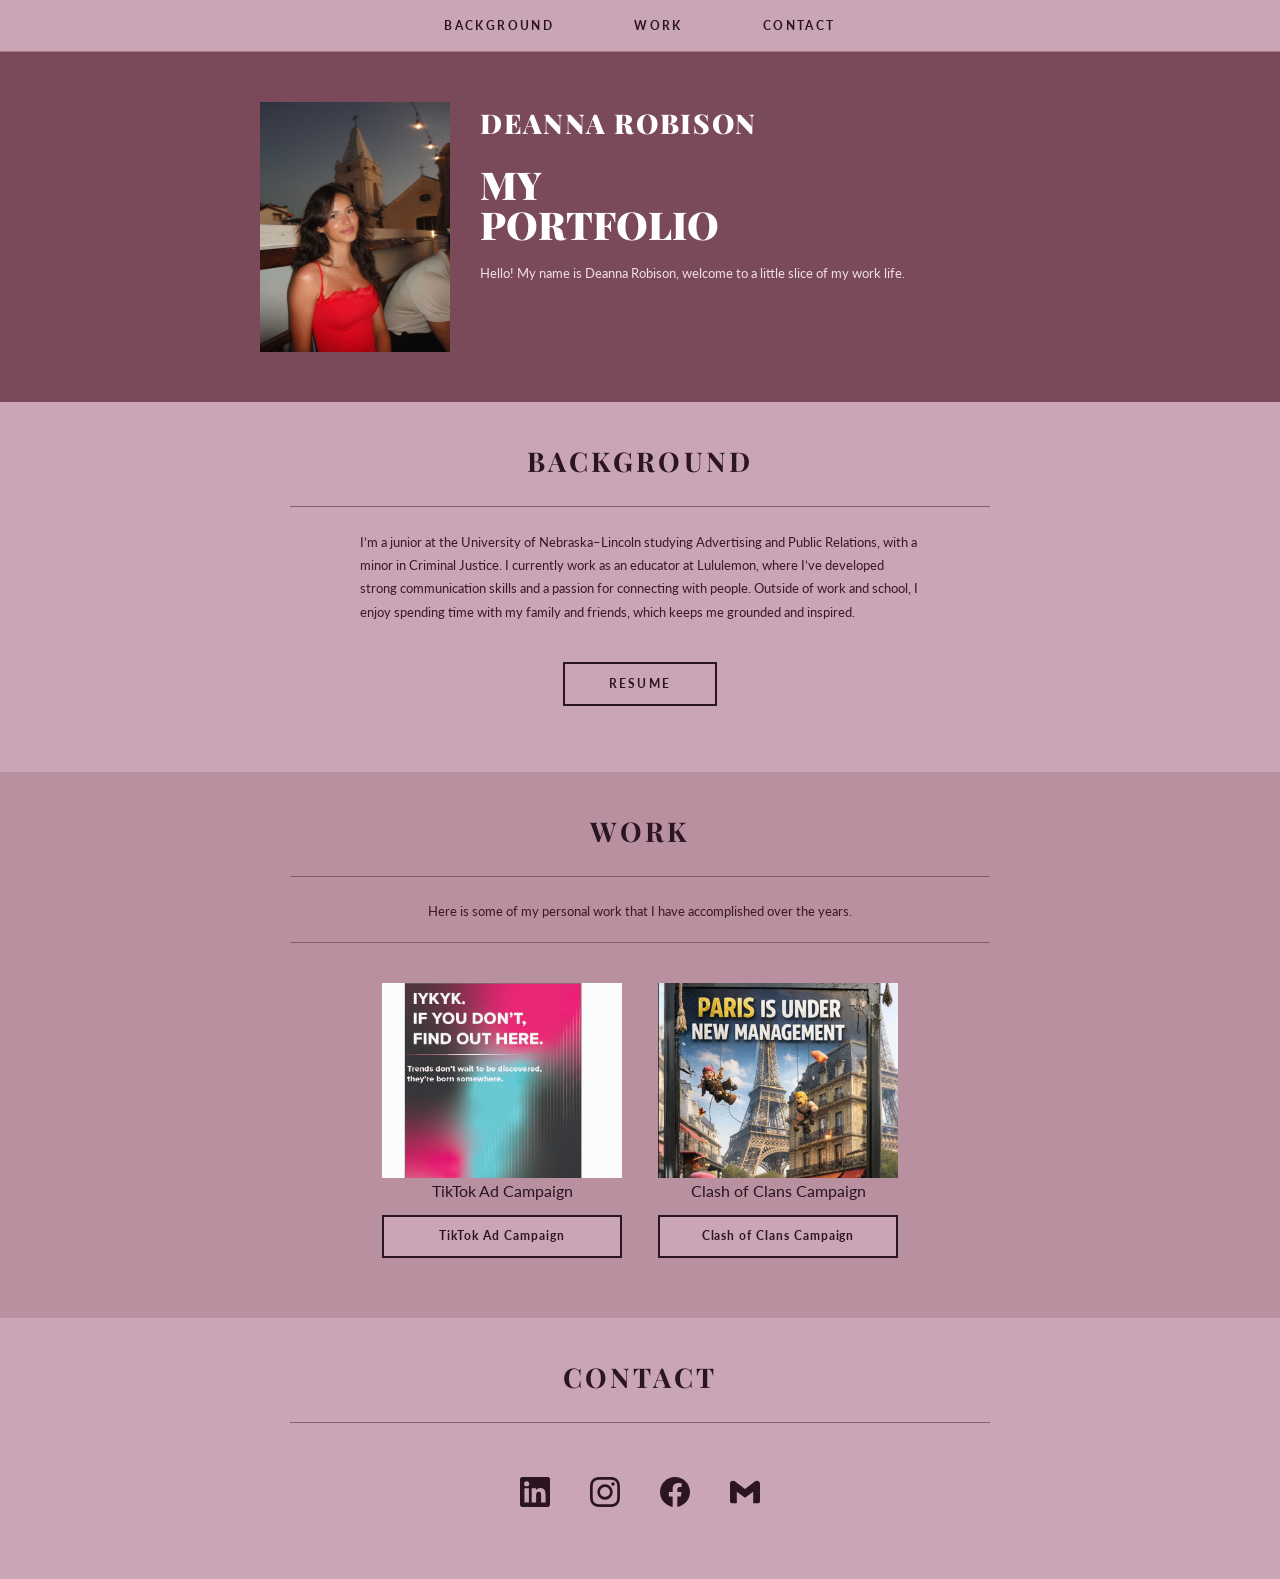
<file: index.html>
<!DOCTYPE html>
<html lang="en">
<head>
  <meta charset="UTF-8" />
  <meta name="viewport" content="width=device-width, initial-scale=1.0" />
  <title>Deanna Robison – Portfolio</title>
  <link rel="stylesheet" href="style.css" />
</head>
<body>

  <!-- NAV -->
  <nav class="nav">
    <a href="#background" class="nav-link">BACKGROUND</a>
    <a href="#work" class="nav-link">WORK</a>
    <a href="#contact" class="nav-link">CONTACT</a>
  </nav>

  <!-- HERO -->
  <section class="hero" id="home">
    <div class="hero-inner">
      <div class="hero-photo">
        <img src="images/deanna-photo.jpg" alt="Deanna Robison – headshot photo of a young woman in a red top outdoors" />
      </div>
      <div class="hero-text">
        <h1 class="hero-name">DEANNA ROBISON</h1>
        <h2 class="hero-title">MY<br>PORTFOLIO</h2>
        <p class="hero-desc">Hello! My name is Deanna Robison, welcome to a little slice of my work life.</p>
      </div>
    </div>
  </section>

  <!-- BACKGROUND -->
  <section class="background-section" id="background">
    <h2 class="section-heading">BACKGROUND</h2>
    <div class="section-divider"></div>
    <p class="background-text">
      I’m a junior at the University of Nebraska–Lincoln studying Advertising and Public Relations, with a minor in Criminal Justice. I currently work as an educator at Lululemon, where I’ve developed strong communication skills and a passion for connecting with people. Outside of work and school, I enjoy spending time with my family and friends, which keeps me grounded and inspired. 
    </p>
    <div class="resume-btn-wrap">
      <a href="Resume.html" class="btn-outline">RESUME</a>
    </div>
  </section>

  <!-- WORK -->
  <section class="work-section" id="work">
    <h2 class="section-heading">WORK</h2>
    <div class="section-divider"></div>
    <p class="work-intro">Here is some of my personal work that I have accomplished over the years.</p>
    <div class="section-divider"></div>

    <div class="work-grid">
      <!-- TikTok Card -->
      <div class="work-card">
        <div class="work-card-img">
          <img src="images/tiktok-ad.jpg" alt="TikTok ad campaign mockup: bold pink and teal design reading IYKYK. IF YOU DON'T, FIND OUT HERE. with TikTok logo" />
        </div>
        <p class="work-card-label">TikTok Ad Campaign</p>
        <a href="tiktok.html" class="btn-card">TikTok Ad Campaign</a>
      </div>

      <!-- Clash of Clans Card -->
      <div class="work-card">
        <div class="work-card-img">
          <img src="images/clash-ad.jpg" alt="Clash of Clans campaign mockup: Paris Is Under New Management billboard advertisement featuring game characters in front of the Eiffel Tower" />
        </div>
        <p class="work-card-label">Clash of Clans Campaign</p>
        <a href="clash.html" class="btn-card">Clash of Clans Campaign</a>
      </div>
    </div>
  </section>

  <!-- CONTACT -->
  <section class="contact-section" id="contact">
    <h2 class="section-heading">CONTACT</h2>
    <div class="section-divider"></div>
    <div class="social-links">
      <a href="https://www.linkedin.com/in/deanna-robison-2467712a8/" target="_blank" rel="noopener" class="social-icon" aria-label="LinkedIn">
        <svg xmlns="http://www.w3.org/2000/svg" viewBox="0 0 24 24" fill="currentColor"><path d="M20.447 20.452h-3.554v-5.569c0-1.328-.027-3.037-1.852-3.037-1.853 0-2.136 1.445-2.136 2.939v5.667H9.351V9h3.414v1.561h.046c.477-.9 1.637-1.85 3.37-1.85 3.601 0 4.267 2.37 4.267 5.455v6.286zM5.337 7.433a2.062 2.062 0 0 1-2.063-2.065 2.064 2.064 0 1 1 2.063 2.065zm1.782 13.019H3.555V9h3.564v11.452zM22.225 0H1.771C.792 0 0 .774 0 1.729v20.542C0 23.227.792 24 1.771 24h20.451C23.2 24 24 23.227 24 22.271V1.729C24 .774 23.2 0 22.222 0h.003z"/></svg>
      </a>
      <a href="https://www.instagram.com/deannarobisonn/" target="_blank" rel="noopener" class="social-icon" aria-label="Instagram">
        <svg xmlns="http://www.w3.org/2000/svg" viewBox="0 0 24 24" fill="currentColor"><path d="M12 2.163c3.204 0 3.584.012 4.85.07 3.252.148 4.771 1.691 4.919 4.919.058 1.265.069 1.645.069 4.849 0 3.205-.012 3.584-.069 4.849-.149 3.225-1.664 4.771-4.919 4.919-1.266.058-1.644.07-4.85.07-3.204 0-3.584-.012-4.849-.07-3.26-.149-4.771-1.699-4.919-4.92-.058-1.265-.07-1.644-.07-4.849 0-3.204.013-3.583.07-4.849.149-3.227 1.664-4.771 4.919-4.919 1.266-.057 1.645-.069 4.849-.069zM12 0C8.741 0 8.333.014 7.053.072 2.695.272.273 2.69.073 7.052.014 8.333 0 8.741 0 12c0 3.259.014 3.668.072 4.948.2 4.358 2.618 6.78 6.98 6.98C8.333 23.986 8.741 24 12 24c3.259 0 3.668-.014 4.948-.072 4.354-.2 6.782-2.618 6.979-6.98.059-1.28.073-1.689.073-4.948 0-3.259-.014-3.667-.072-4.947-.196-4.354-2.617-6.78-6.979-6.98C15.668.014 15.259 0 12 0zm0 5.838a6.162 6.162 0 1 0 0 12.324 6.162 6.162 0 0 0 0-12.324zM12 16a4 4 0 1 1 0-8 4 4 0 0 1 0 8zm6.406-11.845a1.44 1.44 0 1 0 0 2.881 1.44 1.44 0 0 0 0-2.881z"/></svg>
      </a>
      <a href="https://www.facebook.com/bob.adele.10" target="_blank" rel="noopener" class="social-icon" aria-label="Facebook">
        <svg xmlns="http://www.w3.org/2000/svg" viewBox="0 0 24 24" fill="currentColor"><path d="M24 12.073c0-6.627-5.373-12-12-12s-12 5.373-12 12c0 5.99 4.388 10.954 10.125 11.854v-8.385H7.078v-3.47h3.047V9.43c0-3.007 1.792-4.669 4.533-4.669 1.312 0 2.686.235 2.686.235v2.953H15.83c-1.491 0-1.956.925-1.956 1.874v2.25h3.328l-.532 3.47h-2.796v8.385C19.612 23.027 24 18.062 24 12.073z"/></svg>
      </a>
      <a href="mailto:robisondeanna0@gmail.com" class="social-icon" aria-label="Email">
         <svg xmlns="http://www.w3.org/2000/svg" viewBox="0 0 24 24" fill="currentColor"><path d="M24 5.457v13.909c0 .904-.732 1.636-1.636 1.636h-3.819V11.73L12 16.64l-6.545-4.91v9.273H1.636A1.636 1.636 0 0 1 0 19.366V5.457c0-2.023 2.309-3.178 3.927-1.964L5.455 4.64 12 9.548l6.545-4.91 1.528-1.145C21.69 2.28 24 3.434 24 5.457z"/></svg>
      </a>
    </div>
  </section>

</body>
</html>
</file>
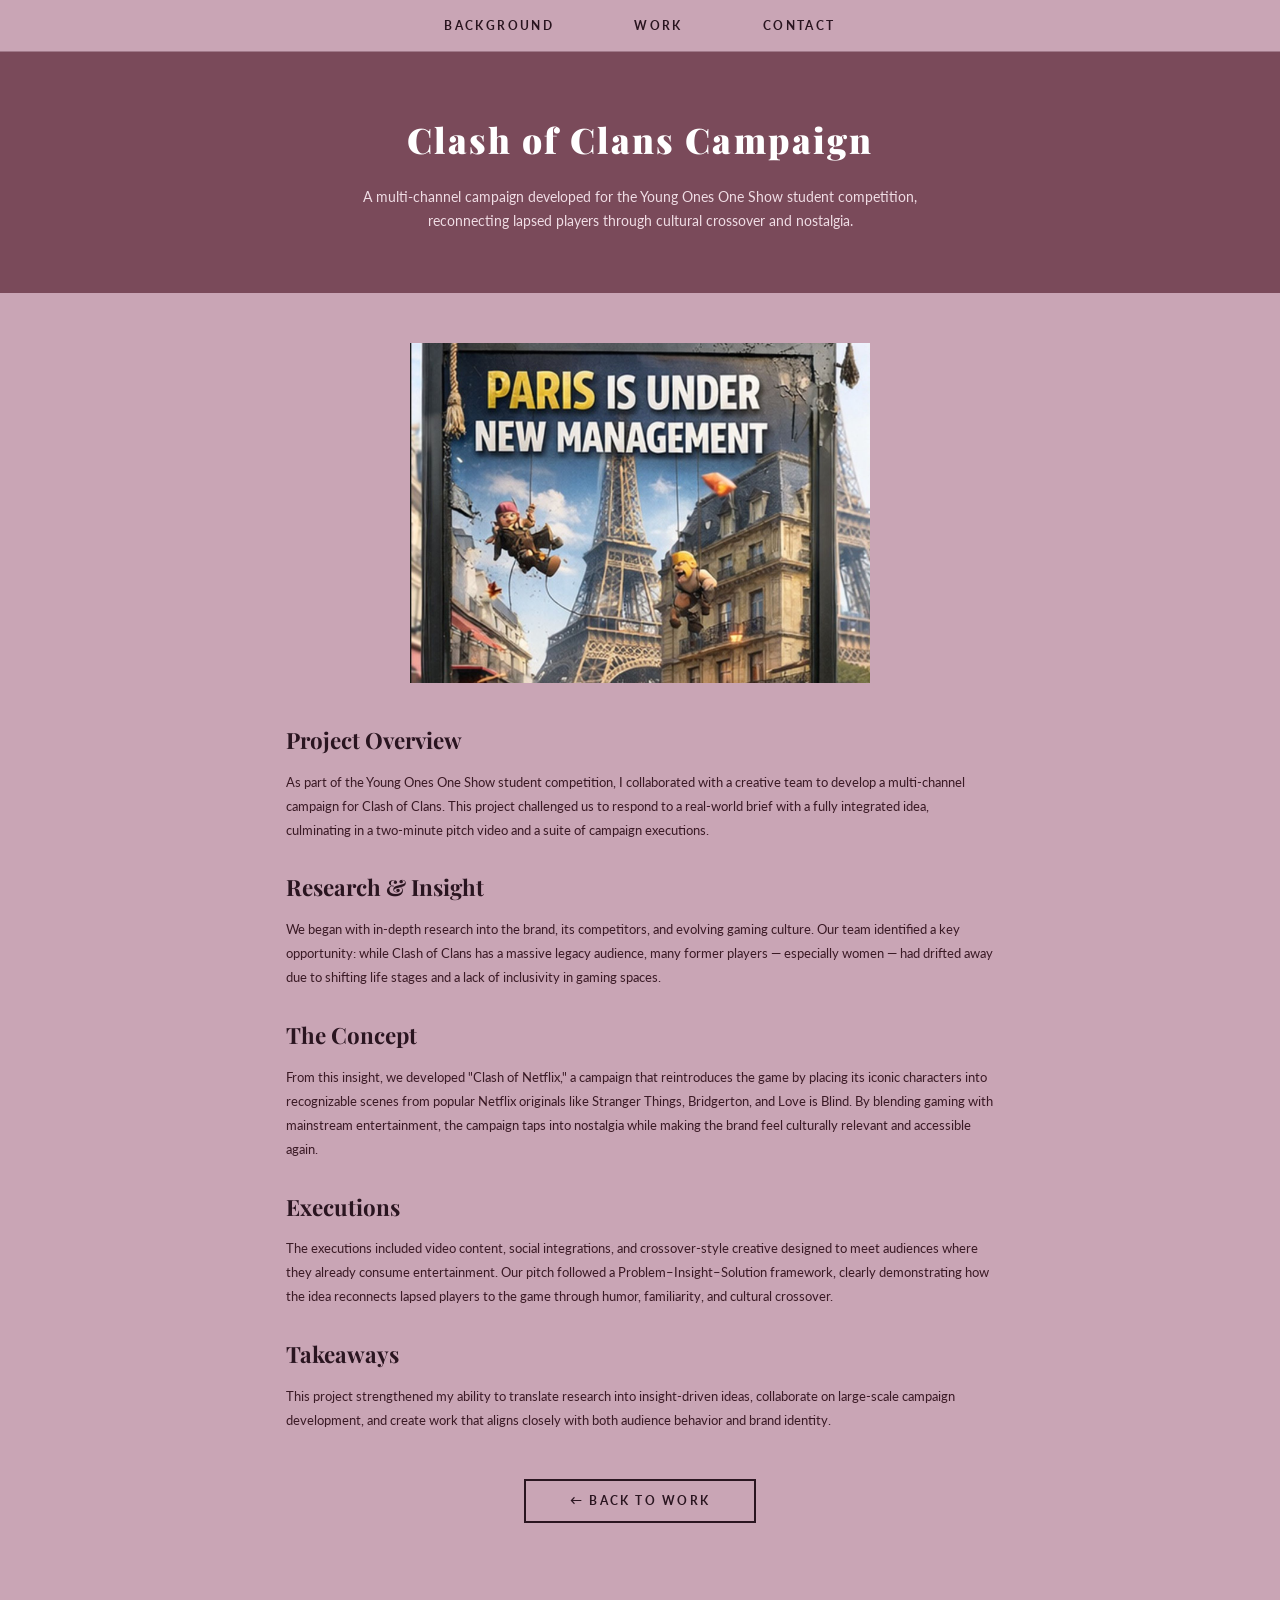
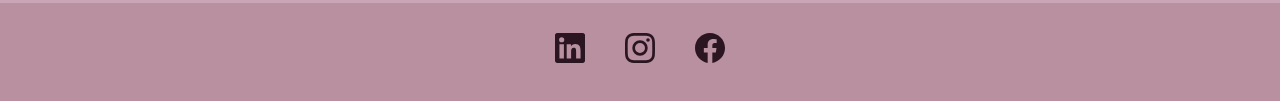
<file: clash.html>
<!DOCTYPE html>
<html lang="en">
<head>
  <meta charset="UTF-8" />
  <meta name="viewport" content="width=device-width, initial-scale=1.0" />
  <title>Clash of Clans Campaign – Deanna Robison</title>
  <link rel="stylesheet" href="style.css" />
</head>
<body class="campaign-page">

  <!-- NAV -->
  <nav class="nav">
    <a href="index.html#background" class="nav-link">BACKGROUND</a>
    <a href="index.html#work" class="nav-link">WORK</a>
    <a href="index.html#contact" class="nav-link">CONTACT</a>
  </nav>

  <!-- CAMPAIGN HERO -->
  <div class="campaign-hero">
    <h1>Clash of Clans Campaign</h1>
    <p>A multi-channel campaign developed for the Young Ones One Show student competition, reconnecting lapsed players through cultural crossover and nostalgia.</p>
  </div>

  <!-- CAMPAIGN BODY -->
  <div class="campaign-body">

    <div class="campaign-image-wrap">
      <img
        src="images/clash-ad.jpg"
        alt="Clash of Clans campaign billboard mockup at a Paris bus shelter. Headline: PARIS IS UNDER NEW MANAGEMENT. Features Clash of Clans game characters including giants and archers in front of the Eiffel Tower. Subhead: You don't have to fit in to take over. Play Clash of Clans."
      />
    </div>

    <h2>Project Overview</h2>
    <p>
      As part of the Young Ones One Show student competition, I collaborated with a creative team to develop a multi-channel campaign for Clash of Clans. This project challenged us to respond to a real-world brief with a fully integrated idea, culminating in a two-minute pitch video and a suite of campaign executions.
    </p>

    <h2>Research & Insight</h2>
    <p>
      We began with in-depth research into the brand, its competitors, and evolving gaming culture. Our team identified a key opportunity: while Clash of Clans has a massive legacy audience, many former players — especially women — had drifted away due to shifting life stages and a lack of inclusivity in gaming spaces.
    </p>

    <h2>The Concept</h2>
    <p>
      From this insight, we developed "Clash of Netflix," a campaign that reintroduces the game by placing its iconic characters into recognizable scenes from popular Netflix originals like Stranger Things, Bridgerton, and Love is Blind. By blending gaming with mainstream entertainment, the campaign taps into nostalgia while making the brand feel culturally relevant and accessible again.
    </p>

    <h2>Executions</h2>
    <p>
      The executions included video content, social integrations, and crossover-style creative designed to meet audiences where they already consume entertainment. Our pitch followed a Problem–Insight–Solution framework, clearly demonstrating how the idea reconnects lapsed players to the game through humor, familiarity, and cultural crossover.
    </p>

    <h2>Takeaways</h2>
    <p>
      This project strengthened my ability to translate research into insight-driven ideas, collaborate on large-scale campaign development, and create work that aligns closely with both audience behavior and brand identity.
    </p>

    <div class="back-btn-wrap">
      <a href="index.html#work" class="btn-outline">← BACK TO WORK</a>
    </div>

  </div>

  <!-- SOCIAL FOOTER -->
  <div class="campaign-social">
    <a href="https://www.linkedin.com/in/deanna-robison-2467712a8/" target="_blank" rel="noopener" class="social-icon" aria-label="LinkedIn">
      <svg xmlns="http://www.w3.org/2000/svg" viewBox="0 0 24 24" fill="currentColor"><path d="M20.447 20.452h-3.554v-5.569c0-1.328-.027-3.037-1.852-3.037-1.853 0-2.136 1.445-2.136 2.939v5.667H9.351V9h3.414v1.561h.046c.477-.9 1.637-1.85 3.37-1.85 3.601 0 4.267 2.37 4.267 5.455v6.286zM5.337 7.433a2.062 2.062 0 0 1-2.063-2.065 2.064 2.064 0 1 1 2.063 2.065zm1.782 13.019H3.555V9h3.564v11.452zM22.225 0H1.771C.792 0 0 .774 0 1.729v20.542C0 23.227.792 24 1.771 24h20.451C23.2 24 24 23.227 24 22.271V1.729C24 .774 23.2 0 22.222 0h.003z"/></svg>
    </a>
    <a href="https://www.instagram.com/deannarobisonn/" target="_blank" rel="noopener" class="social-icon" aria-label="Instagram">
      <svg xmlns="http://www.w3.org/2000/svg" viewBox="0 0 24 24" fill="currentColor"><path d="M12 2.163c3.204 0 3.584.012 4.85.07 3.252.148 4.771 1.691 4.919 4.919.058 1.265.069 1.645.069 4.849 0 3.205-.012 3.584-.069 4.849-.149 3.225-1.664 4.771-4.919 4.919-1.266.058-1.644.07-4.85.07-3.204 0-3.584-.012-4.849-.07-3.26-.149-4.771-1.699-4.919-4.92-.058-1.265-.07-1.644-.07-4.849 0-3.204.013-3.583.07-4.849.149-3.227 1.664-4.771 4.919-4.919 1.266-.057 1.645-.069 4.849-.069zM12 0C8.741 0 8.333.014 7.053.072 2.695.272.273 2.69.073 7.052.014 8.333 0 8.741 0 12c0 3.259.014 3.668.072 4.948.2 4.358 2.618 6.78 6.98 6.98C8.333 23.986 8.741 24 12 24c3.259 0 3.668-.014 4.948-.072 4.354-.2 6.782-2.618 6.979-6.98.059-1.28.073-1.689.073-4.948 0-3.259-.014-3.667-.072-4.947-.196-4.354-2.617-6.78-6.979-6.98C15.668.014 15.259 0 12 0zm0 5.838a6.162 6.162 0 1 0 0 12.324 6.162 6.162 0 0 0 0-12.324zM12 16a4 4 0 1 1 0-8 4 4 0 0 1 0 8zm6.406-11.845a1.44 1.44 0 1 0 0 2.881 1.44 1.44 0 0 0 0-2.881z"/></svg>
    </a>
    <a href="https://www.facebook.com/bob.adele.10" target="_blank" rel="noopener" class="social-icon" aria-label="Facebook">
      <svg xmlns="http://www.w3.org/2000/svg" viewBox="0 0 24 24" fill="currentColor"><path d="M24 12.073c0-6.627-5.373-12-12-12s-12 5.373-12 12c0 5.99 4.388 10.954 10.125 11.854v-8.385H7.078v-3.47h3.047V9.43c0-3.007 1.792-4.669 4.533-4.669 1.312 0 2.686.235 2.686.235v2.953H15.83c-1.491 0-1.956.925-1.956 1.874v2.25h3.328l-.532 3.47h-2.796v8.385C19.612 23.027 24 18.062 24 12.073z"/></svg>
    </a>
  </div>

</body>
</html>
</file>
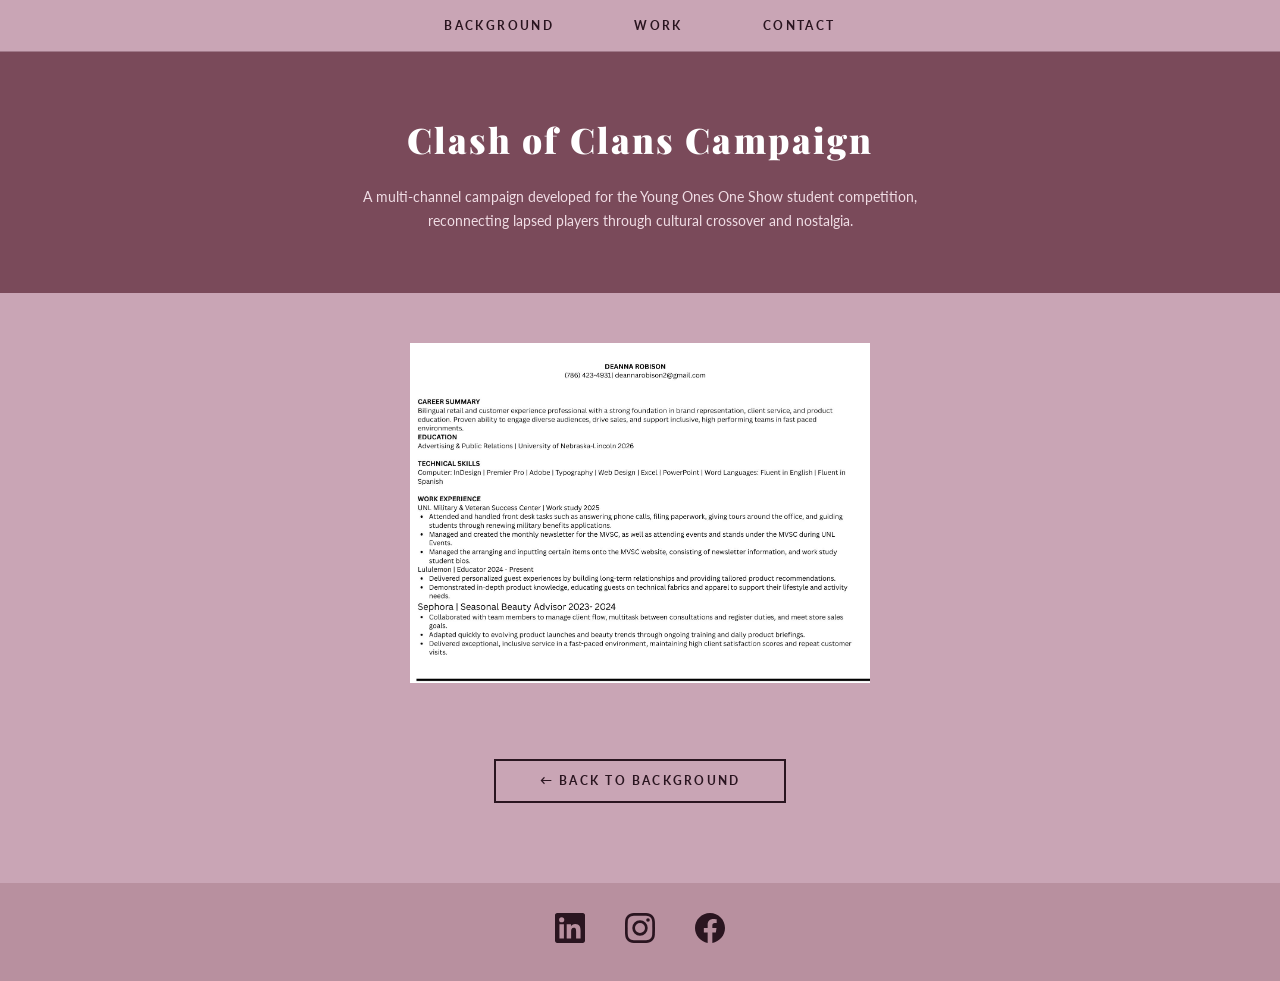
<file: Resume.html>
<!DOCTYPE html>
<html lang="en">
<head>
  <meta charset="UTF-8" />
  <meta name="viewport" content="width=device-width, initial-scale=1.0" />
  <title>Clash of Clans Campaign – Deanna Robison</title>
  <link rel="stylesheet" href="style.css" />
</head>
<body class="campaign-page">

  <!-- NAV -->
  <nav class="nav">
    <a href="index.html#background" class="nav-link">BACKGROUND</a>
    <a href="index.html#work" class="nav-link">WORK</a>
    <a href="index.html#contact" class="nav-link">CONTACT</a>
  </nav>

  <!-- CAMPAIGN HERO -->
  <div class="campaign-hero">
    <h1>Clash of Clans Campaign</h1>
    <p>A multi-channel campaign developed for the Young Ones One Show student competition, reconnecting lapsed players through cultural crossover and nostalgia.</p>
  </div>

  <!-- CAMPAIGN BODY -->
  <div class="campaign-body">

    <div class="campaign-image-wrap">
      <img
        src="resume.jpg"
        alt="Clash of Clans campaign billboard mockup at a Paris bus shelter. Headline: PARIS IS UNDER NEW MANAGEMENT. Features Clash of Clans game characters including giants and archers in front of the Eiffel Tower. Subhead: You don't have to fit in to take over. Play Clash of Clans."
      />
    </div>

    

    <div class="back-btn-wrap">
      <a href="index.html#background" class="btn-outline">← BACK TO BACKGROUND</a>
    </div>

  </div>

  <!-- SOCIAL FOOTER -->
  <div class="campaign-social">
    <a href="https://www.linkedin.com/in/deanna-robison-2467712a8/" target="_blank" rel="noopener" class="social-icon" aria-label="LinkedIn">
      <svg xmlns="http://www.w3.org/2000/svg" viewBox="0 0 24 24" fill="currentColor"><path d="M20.447 20.452h-3.554v-5.569c0-1.328-.027-3.037-1.852-3.037-1.853 0-2.136 1.445-2.136 2.939v5.667H9.351V9h3.414v1.561h.046c.477-.9 1.637-1.85 3.37-1.85 3.601 0 4.267 2.37 4.267 5.455v6.286zM5.337 7.433a2.062 2.062 0 0 1-2.063-2.065 2.064 2.064 0 1 1 2.063 2.065zm1.782 13.019H3.555V9h3.564v11.452zM22.225 0H1.771C.792 0 0 .774 0 1.729v20.542C0 23.227.792 24 1.771 24h20.451C23.2 24 24 23.227 24 22.271V1.729C24 .774 23.2 0 22.222 0h.003z"/></svg>
    </a>
    <a href="https://www.instagram.com/deannarobisonn/" target="_blank" rel="noopener" class="social-icon" aria-label="Instagram">
      <svg xmlns="http://www.w3.org/2000/svg" viewBox="0 0 24 24" fill="currentColor"><path d="M12 2.163c3.204 0 3.584.012 4.85.07 3.252.148 4.771 1.691 4.919 4.919.058 1.265.069 1.645.069 4.849 0 3.205-.012 3.584-.069 4.849-.149 3.225-1.664 4.771-4.919 4.919-1.266.058-1.644.07-4.85.07-3.204 0-3.584-.012-4.849-.07-3.26-.149-4.771-1.699-4.919-4.92-.058-1.265-.07-1.644-.07-4.849 0-3.204.013-3.583.07-4.849.149-3.227 1.664-4.771 4.919-4.919 1.266-.057 1.645-.069 4.849-.069zM12 0C8.741 0 8.333.014 7.053.072 2.695.272.273 2.69.073 7.052.014 8.333 0 8.741 0 12c0 3.259.014 3.668.072 4.948.2 4.358 2.618 6.78 6.98 6.98C8.333 23.986 8.741 24 12 24c3.259 0 3.668-.014 4.948-.072 4.354-.2 6.782-2.618 6.979-6.98.059-1.28.073-1.689.073-4.948 0-3.259-.014-3.667-.072-4.947-.196-4.354-2.617-6.78-6.979-6.98C15.668.014 15.259 0 12 0zm0 5.838a6.162 6.162 0 1 0 0 12.324 6.162 6.162 0 0 0 0-12.324zM12 16a4 4 0 1 1 0-8 4 4 0 0 1 0 8zm6.406-11.845a1.44 1.44 0 1 0 0 2.881 1.44 1.44 0 0 0 0-2.881z"/></svg>
    </a>
    <a href="https://www.facebook.com/bob.adele.10" target="_blank" rel="noopener" class="social-icon" aria-label="Facebook">
      <svg xmlns="http://www.w3.org/2000/svg" viewBox="0 0 24 24" fill="currentColor"><path d="M24 12.073c0-6.627-5.373-12-12-12s-12 5.373-12 12c0 5.99 4.388 10.954 10.125 11.854v-8.385H7.078v-3.47h3.047V9.43c0-3.007 1.792-4.669 4.533-4.669 1.312 0 2.686.235 2.686.235v2.953H15.83c-1.491 0-1.956.925-1.956 1.874v2.25h3.328l-.532 3.47h-2.796v8.385C19.612 23.027 24 18.062 24 12.073z"/></svg>
    </a>
  </div>

</body>
</html>
</file>
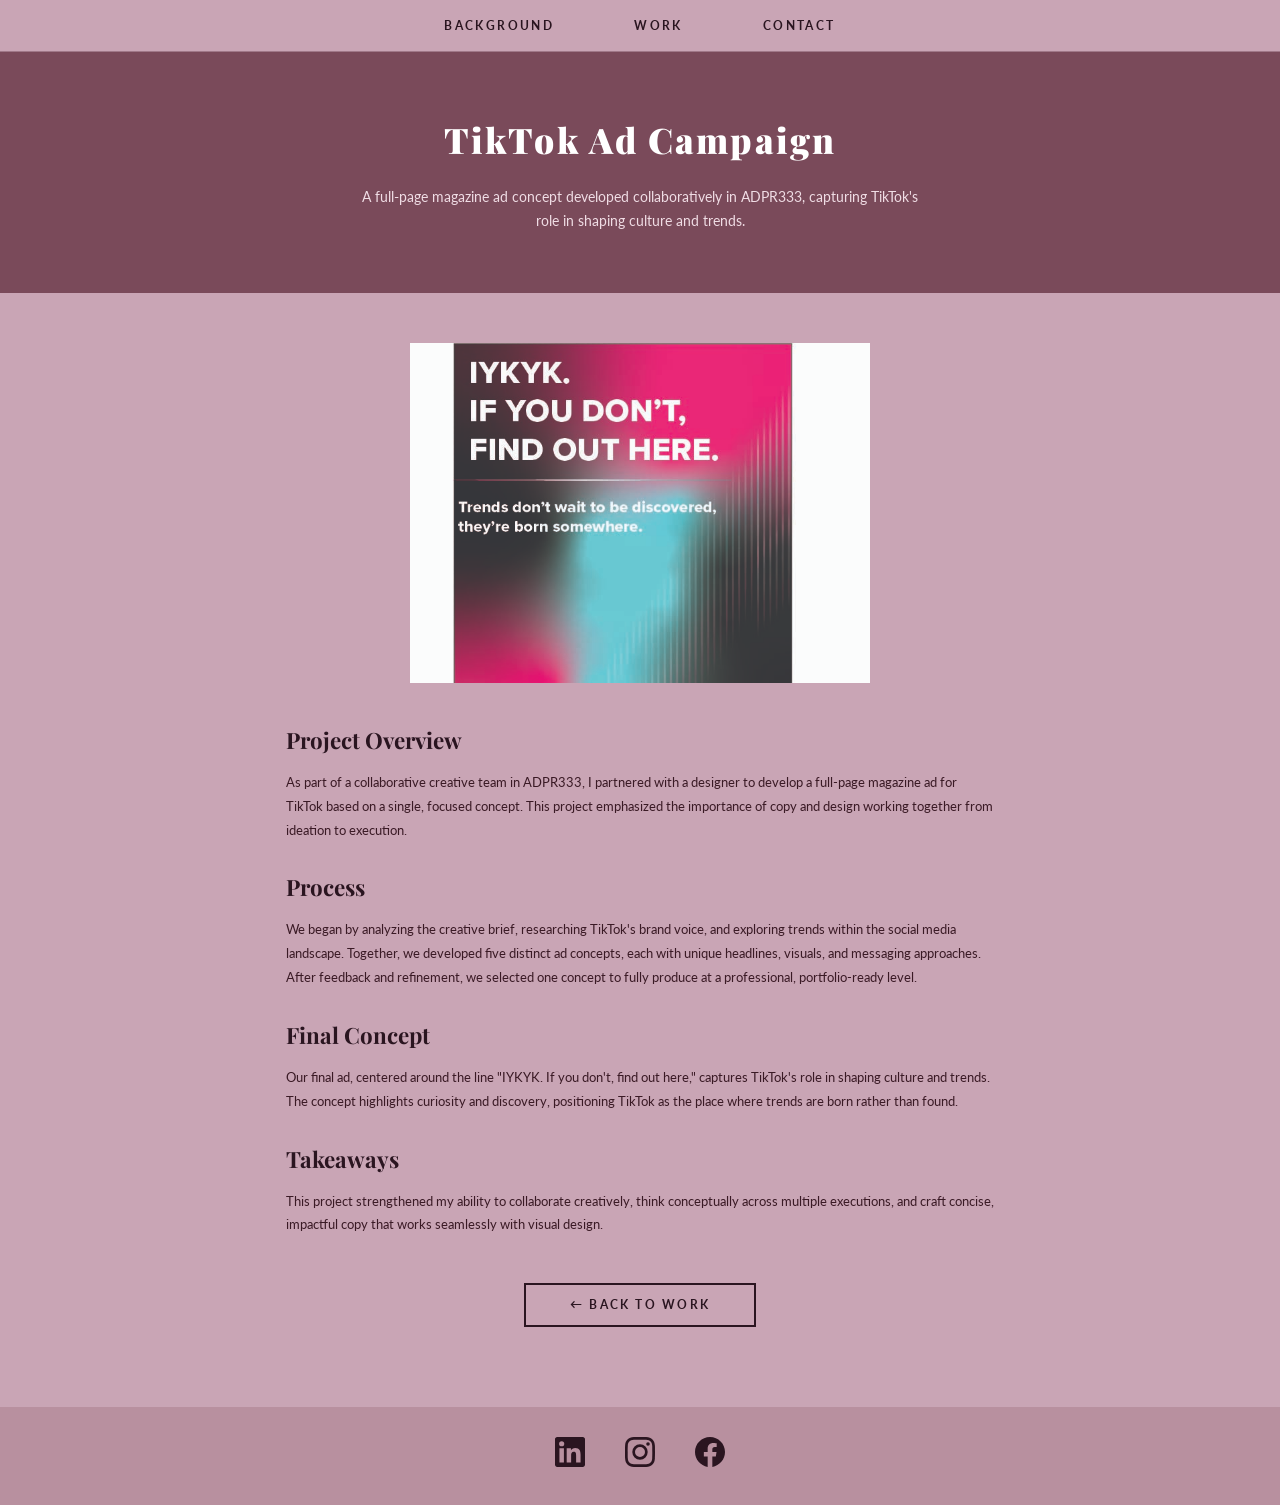
<file: tiktok.html>
<!DOCTYPE html>
<html lang="en">
<head>
  <meta charset="UTF-8" />
  <meta name="viewport" content="width=device-width, initial-scale=1.0" />
  <title>TikTok Ad Campaign – Deanna Robison</title>
  <link rel="stylesheet" href="style.css" />
</head>
<body class="campaign-page">

  <!-- NAV -->
  <nav class="nav">
    <a href="index.html#background" class="nav-link">BACKGROUND</a>
    <a href="index.html#work" class="nav-link">WORK</a>
    <a href="index.html#contact" class="nav-link">CONTACT</a>
  </nav>

  <!-- CAMPAIGN HERO -->
  <div class="campaign-hero">
    <h1>TikTok Ad Campaign</h1>
    <p>A full-page magazine ad concept developed collaboratively in ADPR333, capturing TikTok's role in shaping culture and trends.</p>
  </div>

  <!-- CAMPAIGN BODY -->
  <div class="campaign-body">

    <div class="campaign-image-wrap">
      <img
        src="images/tiktok-ad.jpg"
        alt="TikTok ad campaign mockup: bold pink and teal design. Headline reads IYKYK. IF YOU DON'T, FIND OUT HERE. Subhead: Trends don't wait to be discovered, they're born somewhere. TikTok logo and tagline: where curiosity turns into culture."
      />
    </div>

    <h2>Project Overview</h2>
    <p>
      As part of a collaborative creative team in ADPR333, I partnered with a designer to develop a full-page magazine ad for TikTok based on a single, focused concept. This project emphasized the importance of copy and design working together from ideation to execution.
    </p>

    <h2>Process</h2>
    <p>
      We began by analyzing the creative brief, researching TikTok's brand voice, and exploring trends within the social media landscape. Together, we developed five distinct ad concepts, each with unique headlines, visuals, and messaging approaches. After feedback and refinement, we selected one concept to fully produce at a professional, portfolio-ready level.
    </p>

    <h2>Final Concept</h2>
    <p>
      Our final ad, centered around the line "IYKYK. If you don't, find out here," captures TikTok's role in shaping culture and trends. The concept highlights curiosity and discovery, positioning TikTok as the place where trends are born rather than found.
    </p>

    <h2>Takeaways</h2>
    <p>
      This project strengthened my ability to collaborate creatively, think conceptually across multiple executions, and craft concise, impactful copy that works seamlessly with visual design.
    </p>

    <div class="back-btn-wrap">
      <a href="index.html#work" class="btn-outline">← BACK TO WORK</a>
    </div>

  </div>

  <!-- SOCIAL FOOTER -->
  <div class="campaign-social">
    <a href="https://www.linkedin.com/in/deanna-robison-2467712a8/" target="_blank" rel="noopener" class="social-icon" aria-label="LinkedIn">
      <svg xmlns="http://www.w3.org/2000/svg" viewBox="0 0 24 24" fill="currentColor"><path d="M20.447 20.452h-3.554v-5.569c0-1.328-.027-3.037-1.852-3.037-1.853 0-2.136 1.445-2.136 2.939v5.667H9.351V9h3.414v1.561h.046c.477-.9 1.637-1.85 3.37-1.85 3.601 0 4.267 2.37 4.267 5.455v6.286zM5.337 7.433a2.062 2.062 0 0 1-2.063-2.065 2.064 2.064 0 1 1 2.063 2.065zm1.782 13.019H3.555V9h3.564v11.452zM22.225 0H1.771C.792 0 0 .774 0 1.729v20.542C0 23.227.792 24 1.771 24h20.451C23.2 24 24 23.227 24 22.271V1.729C24 .774 23.2 0 22.222 0h.003z"/></svg>
    </a>
    <a href="https://www.instagram.com/deannarobisonn/" target="_blank" rel="noopener" class="social-icon" aria-label="Instagram">
      <svg xmlns="http://www.w3.org/2000/svg" viewBox="0 0 24 24" fill="currentColor"><path d="M12 2.163c3.204 0 3.584.012 4.85.07 3.252.148 4.771 1.691 4.919 4.919.058 1.265.069 1.645.069 4.849 0 3.205-.012 3.584-.069 4.849-.149 3.225-1.664 4.771-4.919 4.919-1.266.058-1.644.07-4.85.07-3.204 0-3.584-.012-4.849-.07-3.26-.149-4.771-1.699-4.919-4.92-.058-1.265-.07-1.644-.07-4.849 0-3.204.013-3.583.07-4.849.149-3.227 1.664-4.771 4.919-4.919 1.266-.057 1.645-.069 4.849-.069zM12 0C8.741 0 8.333.014 7.053.072 2.695.272.273 2.69.073 7.052.014 8.333 0 8.741 0 12c0 3.259.014 3.668.072 4.948.2 4.358 2.618 6.78 6.98 6.98C8.333 23.986 8.741 24 12 24c3.259 0 3.668-.014 4.948-.072 4.354-.2 6.782-2.618 6.979-6.98.059-1.28.073-1.689.073-4.948 0-3.259-.014-3.667-.072-4.947-.196-4.354-2.617-6.78-6.979-6.98C15.668.014 15.259 0 12 0zm0 5.838a6.162 6.162 0 1 0 0 12.324 6.162 6.162 0 0 0 0-12.324zM12 16a4 4 0 1 1 0-8 4 4 0 0 1 0 8zm6.406-11.845a1.44 1.44 0 1 0 0 2.881 1.44 1.44 0 0 0 0-2.881z"/></svg>
    </a>
    <a href="https://www.facebook.com/bob.adele.10" target="_blank" rel="noopener" class="social-icon" aria-label="Facebook">
      <svg xmlns="http://www.w3.org/2000/svg" viewBox="0 0 24 24" fill="currentColor"><path d="M24 12.073c0-6.627-5.373-12-12-12s-12 5.373-12 12c0 5.99 4.388 10.954 10.125 11.854v-8.385H7.078v-3.47h3.047V9.43c0-3.007 1.792-4.669 4.533-4.669 1.312 0 2.686.235 2.686.235v2.953H15.83c-1.491 0-1.956.925-1.956 1.874v2.25h3.328l-.532 3.47h-2.796v8.385C19.612 23.027 24 18.062 24 12.073z"/></svg>
    </a>
  </div>

</body>
</html>
</file>
<file: style.css>
/* =============================================
   DEANNA ROBISON – PORTFOLIO
   ============================================= */

@import url('https://fonts.googleapis.com/css2?family=Playfair+Display:wght@400;700;900&family=Lato:wght@300;400;700&display=swap');

/* --- Reset --- */
*, *::before, *::after {
  box-sizing: border-box;
  margin: 0;
  padding: 0;
}

html {
  scroll-behavior: smooth;
}

body {
  font-family: 'Lato', sans-serif;
  background-color: #c9a5b5;
  color: #2a1520;
  line-height: 1.6;
}

img {
  display: block;
  max-width: 100%;
  height: auto;
}

a {
  text-decoration: none;
  color: inherit;
}

/* =============================================
   NAVIGATION
   ============================================= */
.nav {
  position: sticky;
  top: 0;
  z-index: 100;
  display: flex;
  justify-content: center;
  align-items: center;
  gap: 80px;
  background-color: #c9a5b5;
  padding: 16px 20px;
  border-bottom: 1px solid #a07888;
}

.nav-link {
  font-family: 'Lato', sans-serif;
  font-size: 0.75rem;
  font-weight: 700;
  letter-spacing: 0.2em;
  color: #2a1520;
  text-transform: uppercase;
}

.nav-link:hover {
  color: #5c2d3e;
}

/* =============================================
   HERO
   ============================================= */
.hero {
  background-color: #7a4a5a;
  padding: 50px 50px;
}

.hero-inner {
  display: flex;
  flex-direction: row;
  align-items: flex-start;
  gap: 30px;
  max-width: 760px;
  margin: 0 auto;
}

.hero-photo {
  flex-shrink: 0;
  width: 190px;
}

.hero-photo img {
  width: 190px;
  height: 250px;
  object-fit: cover;
  object-position: top center;
  display: block;
}

.hero-text {
  flex: 1;
}

.hero-name {
  font-family: 'Playfair Display', serif;
  font-size: 1.7rem;
  font-weight: 900;
  color: #ffffff;
  letter-spacing: 0.06em;
  margin-bottom: 18px;
}

.hero-title {
  font-family: 'Playfair Display', serif;
  font-size: 2.4rem;
  font-weight: 900;
  line-height: 1.05;
  color: #ffffff;
  margin-bottom: 18px;
}

.hero-desc {
  font-size: 0.8rem;
  color: #f0dde5;
  line-height: 1.75;
}

/* =============================================
   BACKGROUND SECTION
   ============================================= */
.background-section {
  background-color: #c9a5b5;
  padding-bottom: 50px;
}

.section-heading {
  font-family: 'Playfair Display', serif;
  font-size: 1.7rem;
  font-weight: 700;
  letter-spacing: 0.12em;
  text-align: center;
  color: #2a1520;
  padding: 38px 20px 22px;
}

.section-divider {
  width: 88%;
  max-width: 700px;
  height: 1px;
  background-color: #8a5a6a;
  margin: 0 auto 24px;
}

.background-text {
  font-size: 0.82rem;
  line-height: 1.78;
  color: #3a1a25;
  max-width: 640px;
  margin: 0 auto 32px;
  padding: 0 40px;
}

.resume-btn-wrap {
  text-align: center;
  padding: 6px 0 16px;
}

.btn-outline {
  display: inline-block;
  padding: 10px 44px;
  border: 2px solid #2a1520;
  font-family: 'Lato', sans-serif;
  font-size: 0.78rem;
  font-weight: 700;
  letter-spacing: 0.18em;
  color: #2a1520;
  background-color: transparent;
  cursor: pointer;
  transition: background-color 0.2s, color 0.2s;
}

.btn-outline:hover {
  background-color: #2a1520;
  color: #ffffff;
}

/* =============================================
   WORK SECTION
   ============================================= */
.work-section {
  background-color: #b8909f;
  padding-bottom: 60px;
}

.work-intro {
  font-size: 0.82rem;
  text-align: center;
  color: #3a1a25;
  padding: 0 20px 20px;
}

.work-grid {
  display: flex;
  flex-direction: row;
  justify-content: center;
  align-items: flex-start;
  gap: 36px;
  flex-wrap: wrap;
  padding: 16px 40px 0;
  max-width: 800px;
  margin: 0 auto;
}

.work-card {
  display: flex;
  flex-direction: column;
  align-items: center;
  width: 240px;
}

.work-card-img {
  width: 240px;
  height: 195px;
  overflow: hidden;
  background-color: #a07888;
}

.work-card-img img {
  width: 100%;
  height: 100%;
  object-fit: cover;
  object-position: top center;
}

.btn-card {
  display: block;
  width: 240px;
  padding: 10px 10px;
  border: 2px solid #2a1520;
  font-family: 'Lato', sans-serif;
  font-size: 0.74rem;
  font-weight: 700;
  letter-spacing: 0.08em;
  text-align: center;
  color: #2a1520;
  background-color: #c9a5b5;
  margin-top: 12px;
  transition: background-color 0.2s, color 0.2s;
}

.btn-card:hover {
  background-color: #2a1520;
  color: #ffffff;
}

/* =============================================
   CONTACT SECTION
   ============================================= */
.contact-section {
  background-color: #c9a5b5;
  padding-bottom: 60px;
}

.social-links {
  display: flex;
  flex-direction: row;
  justify-content: center;
  align-items: center;
  gap: 36px;
  padding: 28px 20px 10px;
}

.social-icon {
  display: flex;
  align-items: center;
  justify-content: center;
  width: 34px;
  height: 34px;
  color: #2a1520;
  transition: color 0.2s, transform 0.2s;
}

.social-icon svg {
  width: 30px;
  height: 30px;
}

.social-icon:hover {
  color: #5c2d3e;
  transform: translateY(-2px);
}

/* =============================================
   CAMPAIGN PAGES
   ============================================= */
.campaign-page {
  min-height: 100vh;
  background-color: #c9a5b5;
}

.campaign-hero {
  background-color: #7a4a5a;
  padding: 60px 40px;
  text-align: center;
}

.campaign-hero h1 {
  font-family: 'Playfair Display', serif;
  font-size: 2.2rem;
  font-weight: 900;
  color: #ffffff;
  letter-spacing: 0.06em;
  margin-bottom: 16px;
}

.campaign-hero p {
  font-size: 0.88rem;
  color: #f0dde5;
  max-width: 580px;
  margin: 0 auto;
  line-height: 1.72;
}

.campaign-body {
  max-width: 780px;
  margin: 0 auto;
  padding: 50px 36px 80px;
  background-color: #c9a5b5;
}

.campaign-image-wrap {
  width: 100%;
  max-width: 460px;
  margin: 0 auto 40px;
  overflow: hidden;
  background-color: #b08090;
}

.campaign-image-wrap img {
  width: 100%;
  height: 340px;
  object-fit: cover;
  object-position: top;
}

.campaign-body h2 {
  font-family: 'Playfair Display', serif;
  font-size: 1.4rem;
  font-weight: 700;
  color: #2a1520;
  margin-bottom: 12px;
  margin-top: 28px;
}

.campaign-body h2:first-of-type {
  margin-top: 0;
}

.campaign-body p {
  font-size: 0.83rem;
  color: #3a1a25;
  line-height: 1.8;
  margin-bottom: 10px;
}

.back-btn-wrap {
  text-align: center;
  padding-top: 36px;
}

.campaign-social {
  background-color: #b8909f;
  padding: 28px 20px 36px;
  display: flex;
  flex-direction: row;
  justify-content: center;
  align-items: center;
  gap: 36px;
}

/* =============================================
   TABLET – 1024px
   ============================================= */
@media (max-width: 1024px) {
  .nav {
    gap: 50px;
  }

  .hero {
    padding: 40px 30px;
  }

  .hero-photo {
    width: 160px;
  }

  .hero-photo img {
    width: 160px;
    height: 210px;
  }

  .hero-name {
    font-size: 1.4rem;
  }

  .hero-title {
    font-size: 2rem;
  }

  .work-grid {
    gap: 24px;
  }

  .work-card {
    width: 210px;
  }

  .work-card-img {
    width: 210px;
    height: 170px;
  }

  .btn-card {
    width: 210px;
  }
}

/* =============================================
   MOBILE – 470px
   ============================================= */
@media (max-width: 470px) {
  .nav {
    gap: 20px;
    padding: 12px 10px;
  }

  .nav-link {
    font-size: 0.65rem;
    letter-spacing: 0.12em;
  }

  .hero {
    padding: 28px 20px;
  }

  .hero-inner {
    flex-direction: column;
    align-items: center;
    text-align: center;
  }

  .hero-photo {
    width: 130px;
  }

  .hero-photo img {
    width: 130px;
    height: 170px;
  }

  .hero-name {
    font-size: 1.25rem;
  }

  .hero-title {
    font-size: 1.7rem;
  }

  .hero-desc {
    font-size: 0.78rem;
  }

  .section-heading {
    font-size: 1.3rem;
    padding: 26px 16px 14px;
  }

  .background-text {
    padding: 0 20px;
  }

  .work-grid {
    flex-direction: column;
    align-items: center;
    padding: 16px 20px 0;
    gap: 28px;
  }

  .work-card {
    width: 100%;
    max-width: 300px;
  }

  .work-card-img {
    width: 100%;
    height: 180px;
  }

  .btn-card {
    width: 100%;
  }

  .campaign-hero {
    padding: 36px 20px;
  }

  .campaign-hero h1 {
    font-size: 1.6rem;
  }

  .campaign-body {
    padding: 28px 20px 60px;
  }

  .campaign-image-wrap img {
    height: 220px;
  }
}
</file>
